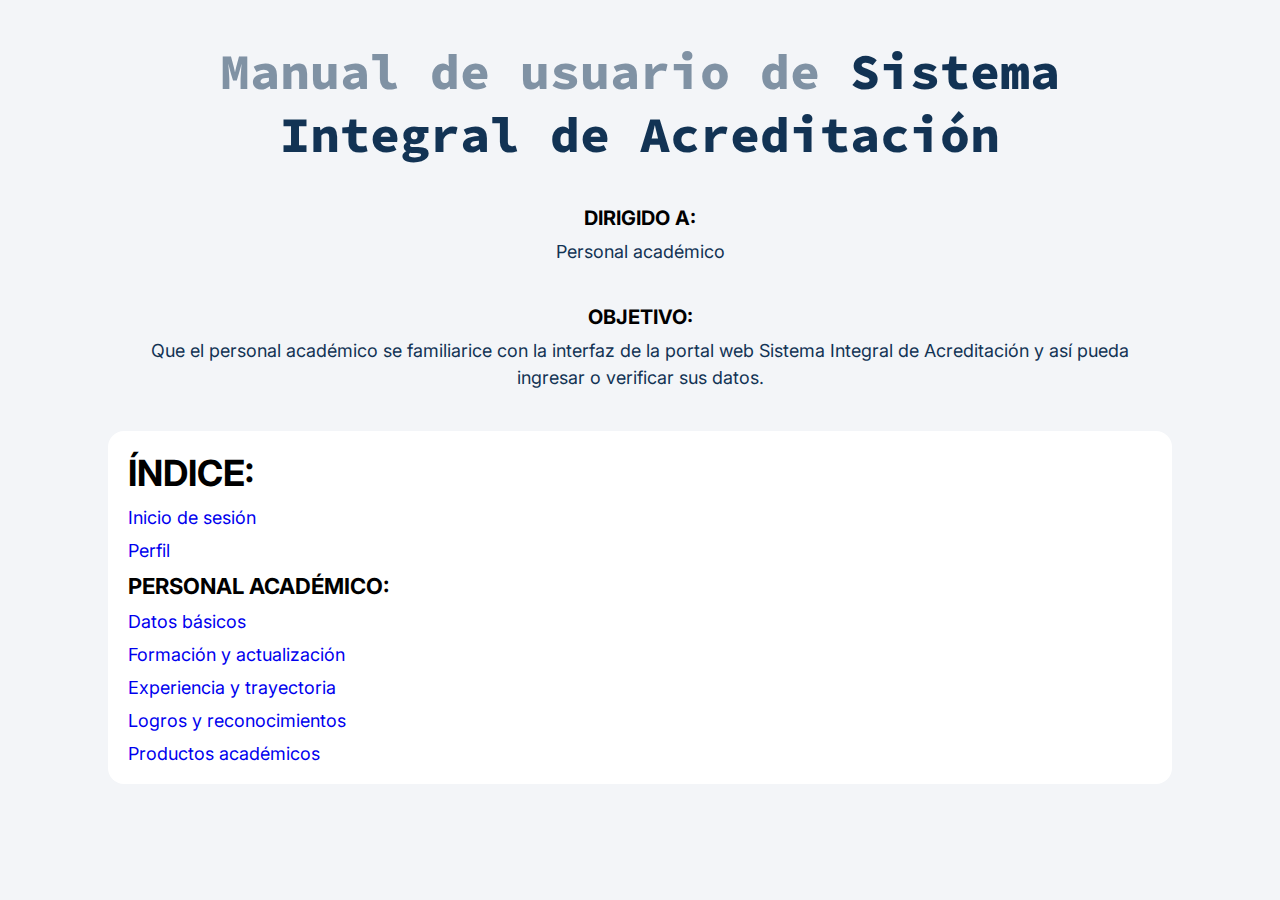
<file: index.html>
<!DOCTYPE html>
<html lang="en">
  <head>
    <meta charset="UTF-8" />
    <meta http-equiv="X-UA-Compatible" content="IE=edge" />
    <meta name="viewport" content="width=device-width, initial-scale=1.0" />
    <title>Manual de Usuario SIA</title>
    <link rel="stylesheet" href="./estilos.css" />
  </head>
  <body>
    <div class="contenedor contenedor-principal">
      <h1>Manual de usuario de <span>Sistema Integral de Acreditación</span></h1>
      <div class="info__principal">
        <h3>DIRIGIDO A:</h3>
        <p>Personal académico</p>
      </div>
      <div class="info__principal">
        <h3>OBJETIVO:</h3>
        <p>
          Que el personal académico se familiarice con la interfaz de la portal web Sistema Integral de
          Acreditación y así pueda ingresar o verificar sus datos.
        </p>
      </div>

      <div class="indice">
        <h2>ÍNDICE:</h2>
        <ul>
          <li>
            <a href="./iniciosesion.html"> Inicio de sesión </a>
          </li>
          <li>
            <a href="./perfil.html"> Perfil </a>
          </li>
          <h3>PERSONAL ACADÉMICO:</h3>
          <li>
            <a href="./datosbasicos.html"> Datos básicos </a>
          </li>
          <li>
            <a href="./formacion.html"> Formación y actualización </a>
          </li>
          <li>
            <a href="./experiencia.html"> Experiencia y trayectoria </a>
          </li>
          <li>
            <a href="./logros.html"> Logros y reconocimientos </a>
          </li>
          <li>
            <a href="./productosacademicos.html"> Productos académicos </a>
          </li>
        </ul>
      </div>
    </div>
  </body>
</html>
</file>
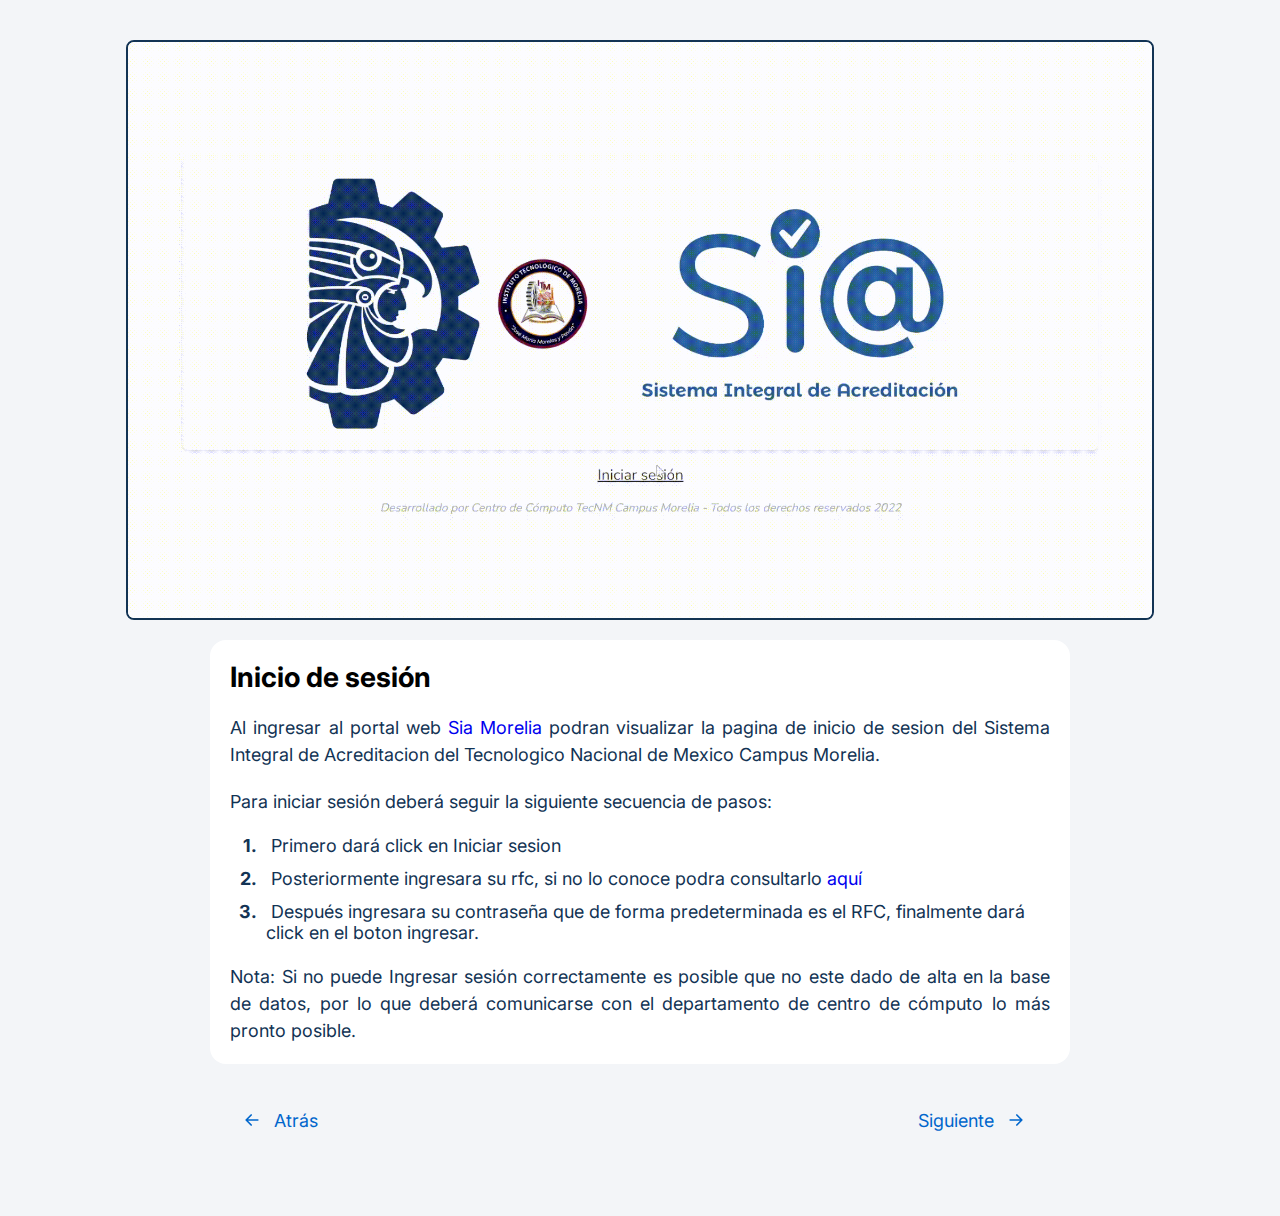
<file: iniciosesion.html>
<!DOCTYPE html>
<html lang="en">
  <head>
    <meta charset="UTF-8" />
    <meta http-equiv="X-UA-Compatible" content="IE=edge" />
    <meta name="viewport" content="width=device-width, initial-scale=1.0" />
    <title>Inicio de sesion</title>
    <link rel="stylesheet" href="./estilos.css" />
  </head>
  <body>
    <div class="contenedor">
      <div class="contenedorimg">
        <img width="100%" src="./gif/inicio.gif" />
      </div>
      <div class="contenedorblanco">
        <h2>Inicio de sesión</h2>
        <p>
          Al ingresar al portal web
          <a href="http://sia.morelia.tecnm.mx/" target="_blank" rel="noopener noreferrer"
            >Sia Morelia</a
          >
          podran visualizar la pagina de inicio de sesion del Sistema Integral de Acreditacion del
          Tecnologico Nacional de Mexico Campus Morelia.
        </p>
        <p>Para iniciar sesión deberá seguir la siguiente secuencia de pasos:</p>

        <ol>
          <li>
            Primero dará click en Iniciar sesion</li>
          <li>
          Posteriormente ingresara su rfc, si no lo conoce podra consultarlo
            <a
              href="https://www.sat.gob.mx/aplicacion/operacion/31274/consulta-tu-clave-de-rfc-mediante-curp"
              target="_blank"
              rel="noopener noreferrer"
              >aquí</a
              >
          </li>
          <li>
          Después ingresara su contraseña que de forma predeterminada es el RFC, finalmente
            dará click en el boton ingresar.
          </li>
        </ol>
        <p>
          Nota: Si no puede Ingresar sesión correctamente es posible que no este dado de alta en la
          base de datos, por lo que deberá comunicarse con el departamento de centro de cómputo lo
          más pronto posible.
        </p>
      </div>
      <div class="contenedornavegacion">
        <a href="./index.html" class="cambio-de-pagina">
          <svg
            class="flecha"
            width="72"
            height="72"
            viewBox="0 0 72 72"
            fill="none"
            xmlns="http://www.w3.org/2000/svg">
            <path
              d="M15 36L33 18M15 36L33 54M15 36H57"
              stroke="#0066cc"
              stroke-width="6"
              stroke-linecap="round"
              stroke-linejoin="round" />
          </svg>
          Atrás
        </a>
        <a href="./perfil.html" class="cambio-de-pagina"
          >Siguiente
          <svg
            class="flecha"
            width="72"
            height="72"
            viewBox="0 0 72 72"
            fill="none"
            xmlns="http://www.w3.org/2000/svg">
            <path
              d="M57 36L39 18M57 36L39 54M57 36H15"
              stroke="#0066cc"
              stroke-width="6"
              stroke-linecap="round"
              stroke-linejoin="round" />
          </svg>
        </a>
      </div>
    </div>
  </body>
</html>
</file>
<file: estilos.css>
@import url('https://fonts.googleapis.com/css2?family=Inter:wght@400;500;600;700&family=Source+Code+Pro:wght@400;700;800&display=swap');

/* ESTILOS GLOBALES */
* {
  margin: 0;
  padding: 0;
}
html {
  font-size: 62.5%;
  font-family: 'Inter', sans-serif;
  background-color: #f3f5f8;
}
p {
  font-size: 1.8rem;
  color: #123354;
}
a {
  font-size: 1.8rem;
  text-decoration: none;
}
a:visited {
  color: #0066cc;
}
ul li {
  list-style: none;
}
ol {
  counter-reset: item;
}
ol > li {
  margin: 0;
  padding: 0 0 0 2em;
  text-indent: -2em;
  list-style-type: none;
  counter-increment: item;
}
ol > li:before {
  display: inline-block;
  width: 1.5em;
  padding-right: 0.5em;
  font-weight: bold;
  text-align: right;
  content: counter(item) '.';
}
li {
  font-size: 1.8rem;
  color: #123354;
}

/* CONTENEDOR */
.contenedor {
  display: flex;
  flex-direction: column;
  align-items: center;
  row-gap: 20px;
  margin: 0 auto 60px;
  width: 80%;
}
.contenedor h1 {
  font-family: 'Source Code Pro', monospace;
  font-size: 3.6rem;
  font-weight: 800;
  margin-top: 40px;
  text-align: center;
}
.contenedor p {
  line-height: 150%;
}
.contenedor ol {
  display: flex;
  flex-direction: column;
  row-gap: 12px;
}
/* CONTENEDOR GIFS */
.contenedorimg {
  display: flex;
  justify-content: center;
  margin-top: 40px;
  width: 100%;
}
.contenedorimg img {
  border: 2px solid #123354;
  border-radius: 8px;
}
/* CONTENDOR BLANCO */
.contenedorblanco {
  width: 80%;
  display: flex;
  flex-direction: column;
  row-gap: 20px;
  padding: 20px;
  border-radius: 16px;
  background-color: white;
}
.contenedorblanco h2 {
  font-size: 2.8rem;
}
.contenedorblanco p {
  text-align: justify;
}
/* CONTENEDOR NAVEGACIÓN */
.contenedornavegacion {
  width: 80%;
  display: flex;
  align-items: center;
  justify-content: space-between;
}
.contenedornavegacion a {
  color: #0066cc;
  margin-right: 12px;
}
.cambio-de-pagina {
  display: flex;
  align-items: center;
}
.cambio-de-pagina:hover {
  cursor: pointer;
}
.cambio-de-pagina svg {
  margin: 0 12px;
}
.flecha {
  width: 20px;
}

/* PÁGINA PRINCIPAL */
.contenedor-principal {
  display: flex;
  flex-direction: column;
  align-items: center;
  justify-content: center;
  row-gap: 40px;
}
.contenedor-principal h1 {
  margin-top: 40px;
  font-family: 'Source Code Pro', monospace;
  font-weight: 800;
  font-size: 5rem;
  color: #8092a4;
}
.contenedor-principal h1 span {
  color: #123354;
}
.contenedor-principal h1,
.contenedor-principal p {
  text-align: center;
}
.contenedor-principal h2,
.contenedor-principal ul {
  display: inline;
  width: 100%;
}

.info__principal {
  display: flex;
  flex-direction: column;
  align-items: center;
  row-gap: 8px;
}
.info__principal h3 {
  font-size: 2rem;
}

/* ÍNDICE */
.indice {
  width: 100%;
  display: flex;
  flex-direction: column;
  row-gap: 12px;
  margin-bottom: 40px;
  padding: 20px;
  border-radius: 16px;
  background-color: white;
}
.indice h2 {
  font-size: 3.6rem;
}
.indice h3 {
  font-size: 2.2rem;
}
.indice ul {
  display: flex;
  flex-direction: column;
  row-gap: 12px;
}
</file>
